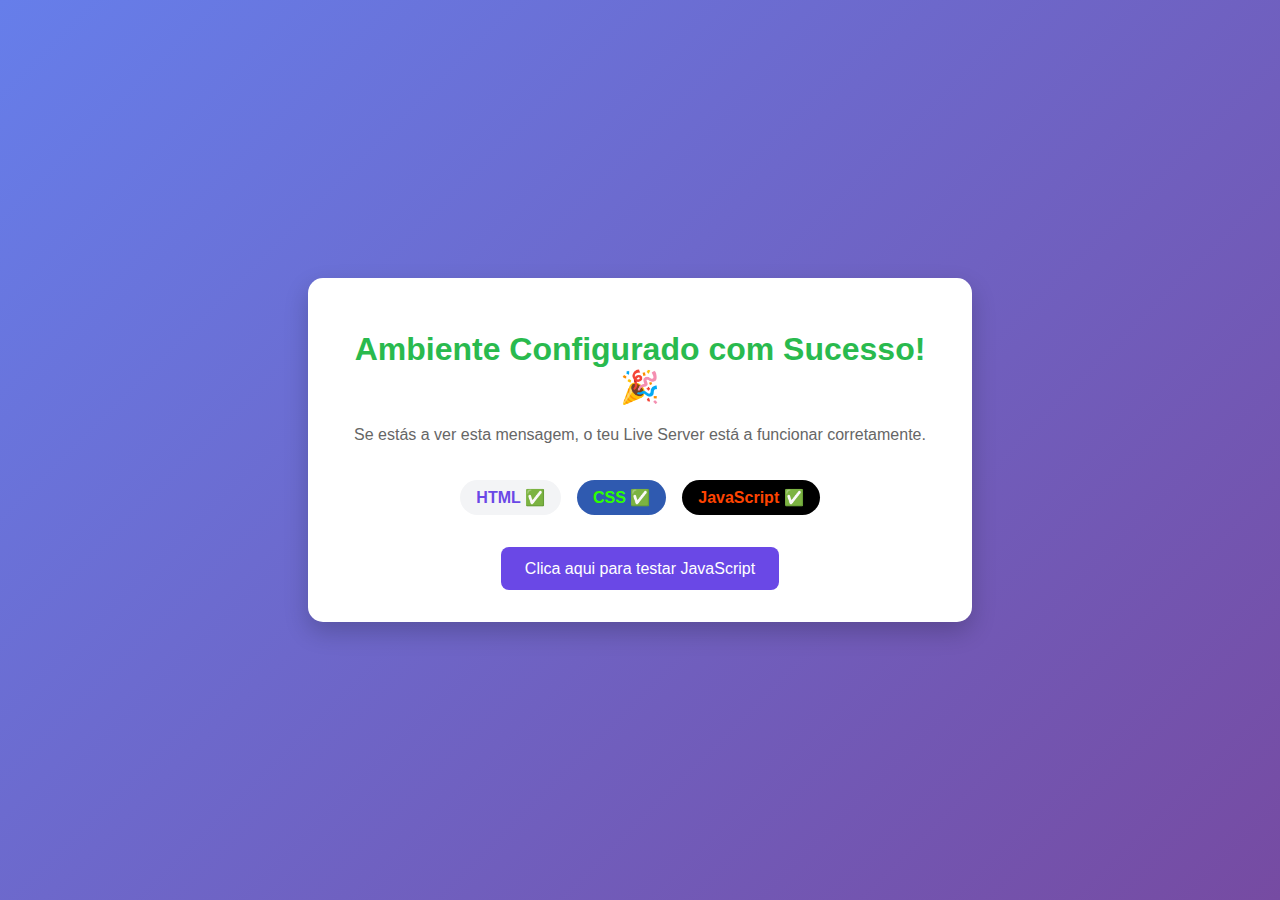
<file: www/index.html>
<!DOCTYPE html>
<html lang="pt">
<head>
    <meta charset="UTF-8">
    <meta name="viewport" content="width=device-width, initial-scale=1.0">
    <title>Teste de Configuração - VS Code</title>
    <link rel="stylesheet" href="css/style.css">
</head>
<body>
    <div class="container">
        <h1>Ambiente Configurado com Sucesso! 🎉</h1>
        <p>Se estás a ver esta mensagem, o teu Live Server está a funcionar corretamente.</p>
        <div class="feature-list">
            <div class="feature1">HTML ✅</div>
            <div class="feature2">CSS ✅</div>
            <div class="feature3">JavaScript ✅</div>
        </div>
        <button button1 onclick="alerta()">Clica aqui para testar JavaScript</button>
    </div>

    <script>
        function alerta() {
            alert("JavaScript está a funcionar perfeitamente!");
        }
    </script>
    </body>
</html>
</file>
<file: www/css/style.css>
body {
    margin: 0;
    padding: 0;
    font-family: 'Segoe UI', Tahoma, Geneva, Verdana, sans-serif;
    background: linear-gradient(135deg, #667eea 0%, #764ba2 100%);
    min-height: 100vh;
    display: flex;
    justify-content: center;
    align-items: center;
    color: #333;
}

.container {
    background: rgb(255, 255, 255);
    padding: 2rem;
    border-radius: 15px;
    box-shadow: 0 10px 25px rgba(0, 0, 0, 0.2);
    text-align: center;
    max-width: 600px;
}

h1 {
    color: #29ba4e;
    margin-bottom: 1rem;
}

p {
    color: #666;
    line-height: 1.6;
    margin-bottom: 2rem;
}

.feature-list {
    display: flex;
    justify-content: center;
    gap: 1rem;
    margin-bottom: 2rem;
}

.feature1 {
    background: #f3f4f6;
    padding: 0.5rem 1rem;
    border-radius: 20px;
    font-weight: bold;
    color: #6a48e6;
}

.feature2 {
    background: #2f5ab0;
    padding: 0.5rem 1rem;
    border-radius: 20px;
    font-weight: bold;
    color: #2fff00;
}

.feature3 {
    background: #000000;
    padding: 0.5rem 1rem;
    border-radius: 20px;
    font-weight: bold;
    color: #ff4400;
}

button {
    background: #6a48e6;
    color: white;
    border: none;
    padding: 0.8rem 1.5rem;
    border-radius: 8px;
    cursor: pointer;
    font-size: 1rem;
    transition: transform 0.2s;
}

button:hover {
    background: #5a38c9;
    transform: translateY(-2px);
    cursor: pointer;
}
</file>
